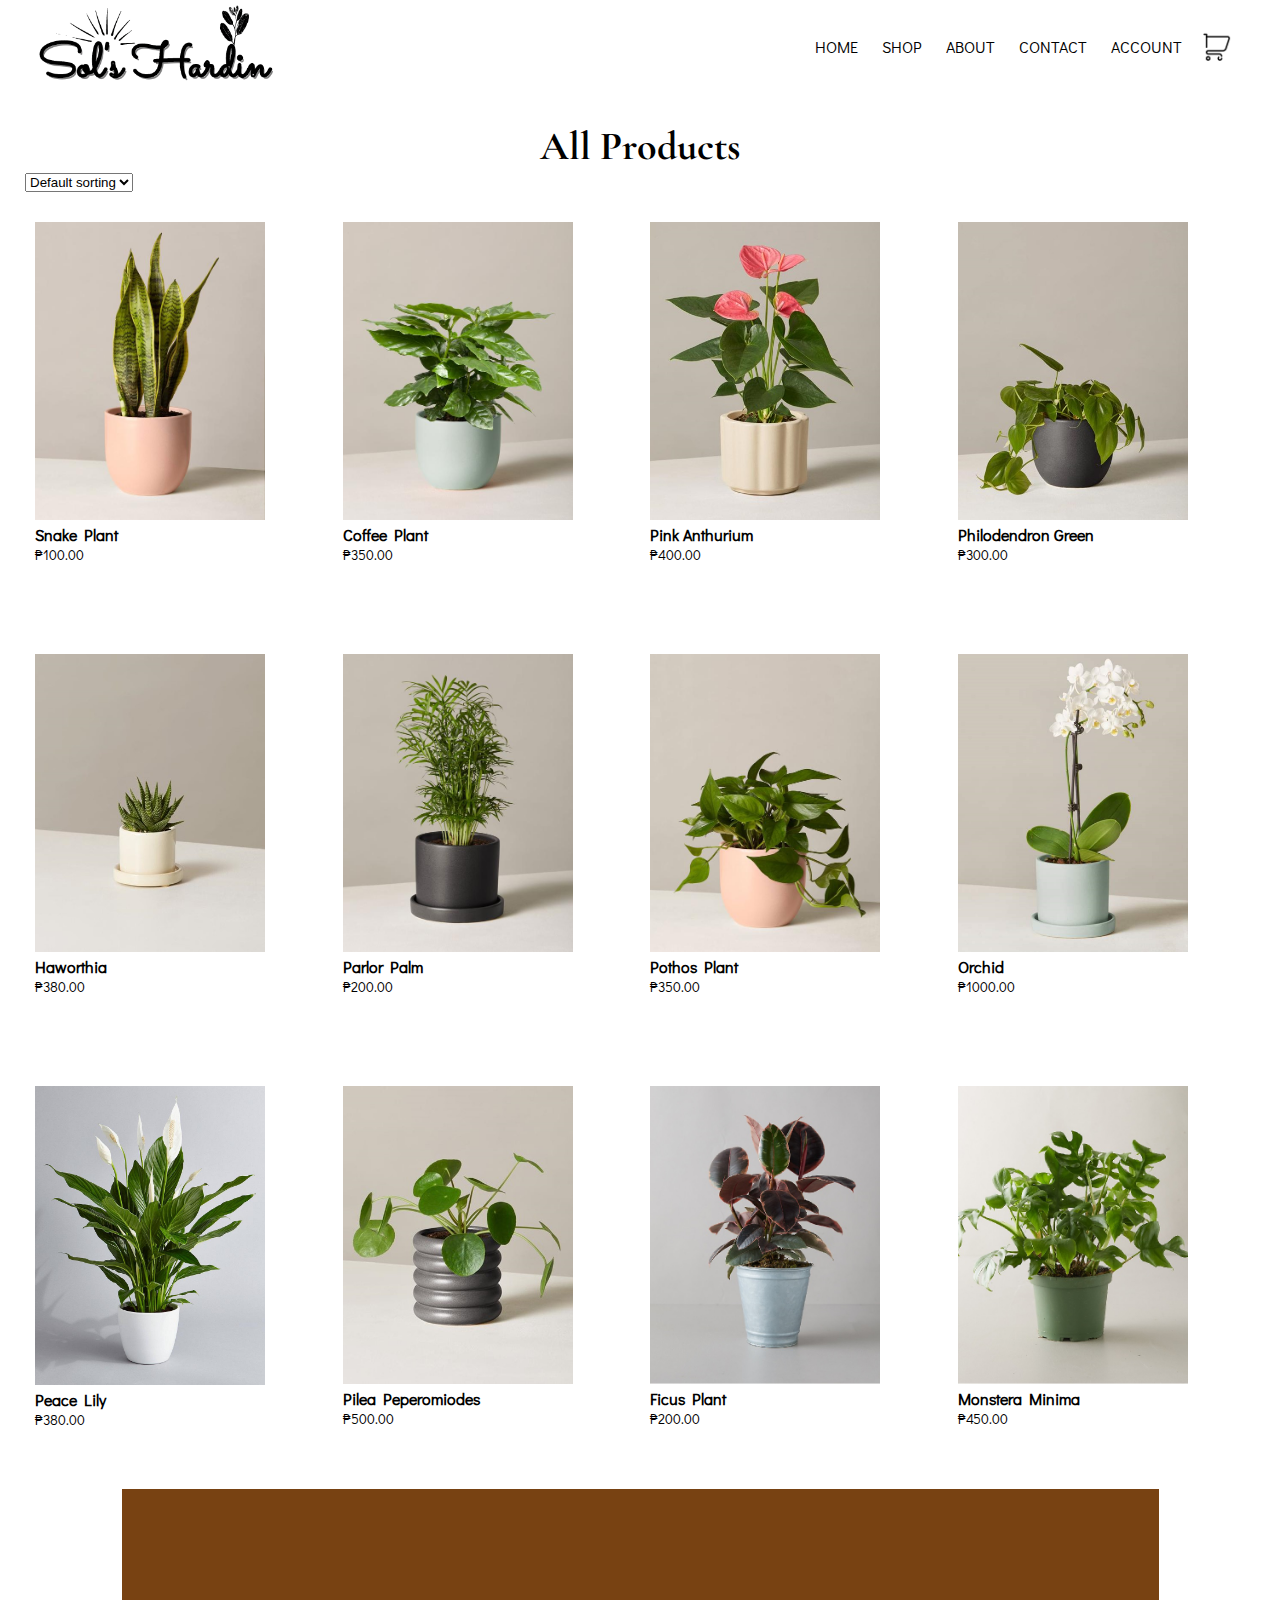
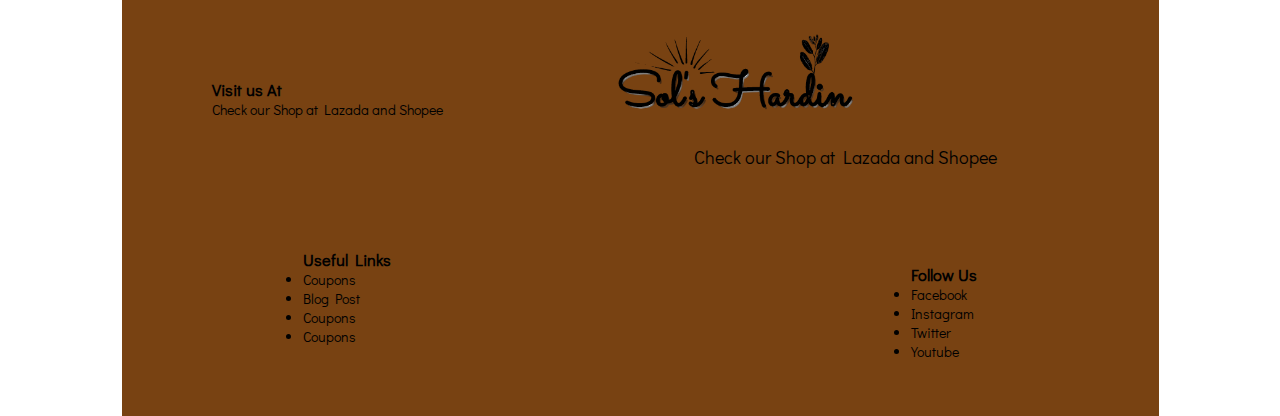
<file: products.html>
<!DOCTYPE html>
<html lang="en">
<head>
    <meta charset="UTF-8">

    <title> Shop | Sol's Hardin</title>
    <link rel="stylesheet" href="style.css">
    <link href="https://fonts.googleapis.com/css2?family=Fredoka+One&display=swap" rel="stylesheet">
    <link href="https://fonts.googleapis.com/css2?family=Cormorant+Garamond:ital@1&display=swap" rel="stylesheet">
    <link href="https://fonts.googleapis.com/css2?family=Didact+Gothic&family=Fredoka+One&display=swap" rel="stylesheet">
</head>
<body>




<div class="container">
  <div class="navbar">
    <div class="logo">
    <!-- Dito logo -->
    <img src="images/logo2.png" class="center">
    </div>

    <div class="navcont">
    <nav>
      <ul>
        <li><a href="index.html">HOME</a></li>
        <li><a href="products.html">SHOP</a></li>
        <li><a href="">ABOUT</a></li>
        <li><a href="">CONTACT</a></li>
        <li><a href="">ACCOUNT</a></li>
      </ul>

    </nav>
    <img src="images/cart.png" width="30px" height="30px">
    </div>
  </div>





<div class="products">
<h2>All Products</h2>
    <select onchange="sel(this.value)">
           <option value=""> Default sorting</option>
           <option value="bestsellers.html">Best Sellers</option>
           <option value="byprice.html">Sort by price</option>
       </select>
<script>
function sel(src)
    {
        window.location=src;
    }
</script>
       </div>  
    
<div class="row">
<div class="col-4">
  <a href="product_snakeplant.html">
  <img src="images/snakeplant.jpeg" width="80%">
  <h4>Snake Plant</h4>
  <p>₱100.00</p>
  </a>
</div>
<div class="col-4">
  <a href="product_coffeeplant.html">
  <img src="images/coffeeplant.jpg" width="80%">
  <h4>Coffee Plant</h4>
  <p>₱350.00</p>
</a>
</div>
<div class="col-4">
  <a href="product_pink_anthurium.html">
  <img src="images/anthurium.jpg" width="80%">
  <h4>Pink Anthurium</h4>
  <p>₱400.00</p>
</a>
</div>
<div class="col-4">
<a href="product_philodendron.html">
 <img src="images/philodendrongreen.jpg" width="80%">
  <h4>Philodendron Green</h4>
  <p>₱300.00</p>
</a>
</div>
<div class="row">
<div class="col-4">
        <a href="product_haworthia.html">
        <img src="images/haworthia.jpg" width="80%">
        <h4>Haworthia</h4>
        <p>₱380.00</p>
        </a>
        </div>
<div class="col-4">
  <a href="product_parlorpalm.html">
  <img src="images/parlorpalm.jpg" width="80%" >
  <h4>Parlor Palm </h4>
  <p>₱200.00</p>
</a>
</div>
  <div class="col-4">
        <a href="product_pothosplant.html">
        <img src="images/pothos.jpg" width="80%">
        <h4>Pothos Plant</h4>
        <p>₱350.00</p>
        </a>
        </div>
       <div class="col-4">
            <a href="product_orchid.html">
            <img src="images/orchid.jpg" width="80%">
            <h4>Orchid</h4>
        <p>₱1000.00</p>
        </a>
        </div>
<div class="row">
<div class="col-4">
        <a href="product_peacelily.html">
        <img src="images/peacelily.jpg" width="80%">
        <h4>Peace Lily</h4>
        <p>₱380.00</p>
        </a>
        </div>
<div class="col-4">
  <a href=".html">
  <img src="images/pilea.jpg" width="80%" >
  <h4>Pilea Peperomiodes </h4>
  <p>₱500.00</p>
</a>
</div>
  <div class="col-4">
        <a href=".html">
        <img src="images/ficus.jpg" width="80%">
        <h4>Ficus Plant</h4>
        <p>₱200.00</p>
        </a>
        </div>
       <div class="col-4">
            <a href=".html">
            <img src="images/monsteraminima.jpg" width="80%">
            <h4>Monstera Minima</h4>
        <p>₱450.00</p>
        </a>
        </div>       

</div>
</div>

<div class="footer">
  <div class="container">
  <div class="row">
    <div class="footer col-1">
      <h3>Visit us At</h3>
      <p>Check our Shop at Lazada and Shopee</p>
</div>
<div class="footer col-2">
  <img src="images/logo2.png" width=50%">
  <p>Check our Shop at Lazada and Shopee</p>
</div>
<div class="footer col-3">
  <h3>Useful Links</h3>
  <ul>
    <li>Coupons</li>
    <li>Blog Post</li>
    <li>Coupons</li>
    <li>Coupons</li>
  </ul>
</div>
<div class="footer col-"4>
  <h3>Follow Us</h3>
  <ul>
    <li>Facebook</li>
    <li>Instagram</li>
    <li>Twitter</li>
    <li>Youtube</li>
  </ul>
</div>
</div>
</div>
</div>






<script type="text/javascript" src="myScript.js"></script>
</body>
</html>
</file>
<file: style.css>
*{
  margin: 0;
  padding: 0;
  box-sizing: border-box;

}
body{
  font-family: 'Didact Gothic', sans-serif;


}
.cont1{
  display: flex;


}
.center {
  display: block;
margin-left: 10px;
margin-right: auto;
  max-width:60%;
}
.navbar{
    display: flex;
    align-items: center;
    margin-bottom: 30px;
    overflow: hidden;
    background-color: #fff;
}
.navcont{
  display: flex;
  align-items: center;
  overflow: hidden;
  background-color: #fff;
  margin-left: 380px;
}

nav{
    flex: 1;
    text-align: right;
}
nav ul{
    display: inline-block;
    list-style-type: none;


}
nav ul li{
  display: inline-block;
  margin-right: 20px;

}
a{
  text-decoration: none;
  color: #000000;
}
p{
  color: #000000;
}

.container{
    max-width: 1300px;
    margin: auto;
    padding-left: 25px;
    padding-right: 25px;

}

.row{
    display: flex;
    align-items: center;
    flex-wrap: wrap;
    justify-content: space-around;
    padding-top: 20px;
}

.col-2{
  flex-basis: 50%;
  min-width: 310px;
}

.col-2 img{
    max-width: 100%;
    margin-left: 40px;

}
.col-2 h1{
  font-family: 'Cormorant Garamond', serif;
  font-size: 50px;
  line-height: 10px;
  padding-top: -60px;
  margin: 25px 0px;
  margin-left: 115px;

}
.col-2 p{
  margin: 30px 50;
  font-size: 18px;
  padding-top: 20px;
  margin top: 25px;
  margin-left: 120px;
}
.btn{
  display:inline-block;
  background: #fff;
  color: #000000;
  padding: 12px 30px;
  margin: 20px 0;
  margin-left: 50px;
  border-radius: 50px 50px;
  margin-left: 120px;
  transition: background 0.5s
}
.btn:hover{
  background: #73e6d7;
}
.col-2 a{
  margin: 30px 50;
  padding-left: 30px;
}

/* Slideshow container */
.slideshow-container {
  position: relative;
  max-width: 950px

}

/* Hide the images by default */
.mySlides {
  display: none;
}

/* Next & previous buttons */
.prev, .next {
  cursor: pointer;
  position: absolute;
  top: 50%;
  width: auto;
  margin-top: -22px;
  padding: 16px;
  color: white;
  font-weight: bold;
  font-size: 18px;
  transition: 0.6s ease;
  border-radius: 0 3px 3px 0;
  user-select: none;
}

/* Position the "next button" to the right */
.next {
  right: 0;
  border-radius: 3px 0 0 3px;
}

/* On hover, add a black background color with a little bit see-through */
.prev:hover, .next:hover {
  background-color: rgba(0,0,0,0.8);
}

/* Caption text */
.text {
  font-family:'Cormorant Garamond', serif;
  color: #f2f2f2;
  font-size: 50px;
  padding: 8px 12px;
  position: absolute;
  bottom: 230px;
  width: 100%;
  text-align: center;
}

/* Number text (1/3 etc) */
.numbertext {
  color: #f2f2f2;
  font-size: 12px;
  padding: 8px 12px;
  position: absolute;
  top: 0;
}

/* The dots/bullets/indicators

/* Fading animation */
.fade {
  -webkit-animation-name: fade;
  -webkit-animation-duration: 1.5s;
  animation-name: fade;
  animation-duration: 1.5s;
}

@-webkit-keyframes fade {
  from {opacity: .4}
  to {opacity: 1}
}

@keyframes fade {
  from {opacity: .4}
  to {opacity: 1}
}

.header{
  background: linear-gradient(180deg, #F8FBB6,#a0edaf)

}
.header .row{
  margin-top: 20px;

}
.container2{
  max-width: 1300px;
  margin: auto;
  padding-left: 25px;
  padding-right: 25px;
  padding-bottom: 50px;
  margin-bottom: 50px;
  margin-top: 25px;
  padding-top: 25px;

}
.featured{
  padding-bottom: 250px;
  margin-bottom: 200px;

}
.boxes{

  background: #000000
  border-radius:50px
}
.leftbox{
  background-color: #F8FBB6;

  float: left;
  width: 22%;
  height: 467px;

}
.leftbox img{
  padding-top: 50px;
}
.leftbox h4{
  font-family: 'Cormorant Garamond', sans-serif;
  text-align: center;
  font-size: 25px;
  margin-top: -15px;
}
.leftbox p{
  text-align: center;
  font-size: 16px;
  padding-left: 20px;
}
.middlebox{
  float: left;
  width:56%;
  height: 350px;
}

.rightbox{
  background-color: #F8FBB6;

  float: right;
  width: 22%;
  height: 467px;
}
.rightbox img{
  padding-top: 140px;
  padding-left: 10px;
  margin-left: 50px;
}
.rightbox h4{
  font-family: 'Cormorant Garamond', sans-serif;
  text-align: center;
  font-size: 25px;
}
.rightbox p{

  text-align: center;
  font-size: 16px;
}
.container3{
  max-width: 1300px;
  margin: auto;
  padding-left: 25px;
  padding-right: 25px;
  padding-bottom: 30px;
  margin-bottom: 30px;
  margin-top: 25px;
  padding-top: 25px;
  margin-left: 30px;
  margin-right: 30px;

}
.container3.1{
padding-left: 30px;
padding-right: 30px;
margin-left: 50px;

}

.categs{
  font-size: 40px;
  font-family: 'Cormorant Garamond', serif;
  text-align: center;

}
.col-3{
  flex-basis: 30%;
  min-width: 250px;
  margin-bottom: 30px;

}
.col-3 img{
width: 100%

}
.products h2{
  font-size: 40px;
  font-family: 'Cormorant Garamond', serif;
  text-align: center;

}
.col-4{    
    
    flex-basis: 25%;
    padding: 10px;
    min-width : 200px;
    margin-bottom: 50px;
    transition: transform 0.5s;
}
.col-4 img{
  width 80%;

}
.footer{
  background: #784212;
  font-size: 14px;
  padding: 60px 0 20px;
}
.col-4 p{
    font-size: 14px;
}

.small-container{
    max-width: 1080px;
    margin: auto;
    padding-left: 25px;
    padding-right: 2px;
}

.col-4:hover{
    transform: translateY(-5px);
}

.title{
    text-align: center;
    margin: 0 auto 80px;
    position: relative;
    line-height: 60px;
    color: black;
}

.row-2{
    justify-content: space-between;
    margin: 10px;

}
.col-2 h4{
  margin: 30px 50;
  font-size: 18px;
  padding-top: 10px;
  margin top: 10px;
  margin-left: 120px;
}

.col-2 h3{
  font-display: block;
  margin: 30px 50;
  font-size: 25px;
  padding-top: 10px;
  margin top: 10px;
  margin-left: 120px;
}
.col-2 h2{
  font-display: block;
  margin: 30px 50;
  font-size: 25px;
  padding-top: 50px;
  margin top: 100px;
  margin-left: 12px;
}

input{
    border: 1px solid #73e6d7;
    padding: 5px;
    margin: 30px 50;
    margin top: 25px;
} 
.btn2{
  display:inline-block;
  background: #adede5;
  color: #000000;
  padding: 12px 30px;
  margin: 20px 0;
  margin-left: 10px;
  border-radius: 50px 50px;
  margin-left: 10px;
  transition: background 0.5s
}
.btn2:hover{
  background: #73e6d7;
}

.single-product{
    margin-top: 80px;
}
.single-product .col-2 img{
    padding: :0;
}
.single-product .col-2{
    
}
.single-product h4{
    font-weight: bold;
}
.single-product input{
    width: 50px;
    height: 35px;
    padding-left: 10px;
    font-size: 20px;
    margin-right:
    border: 1px solid
}
</file>
